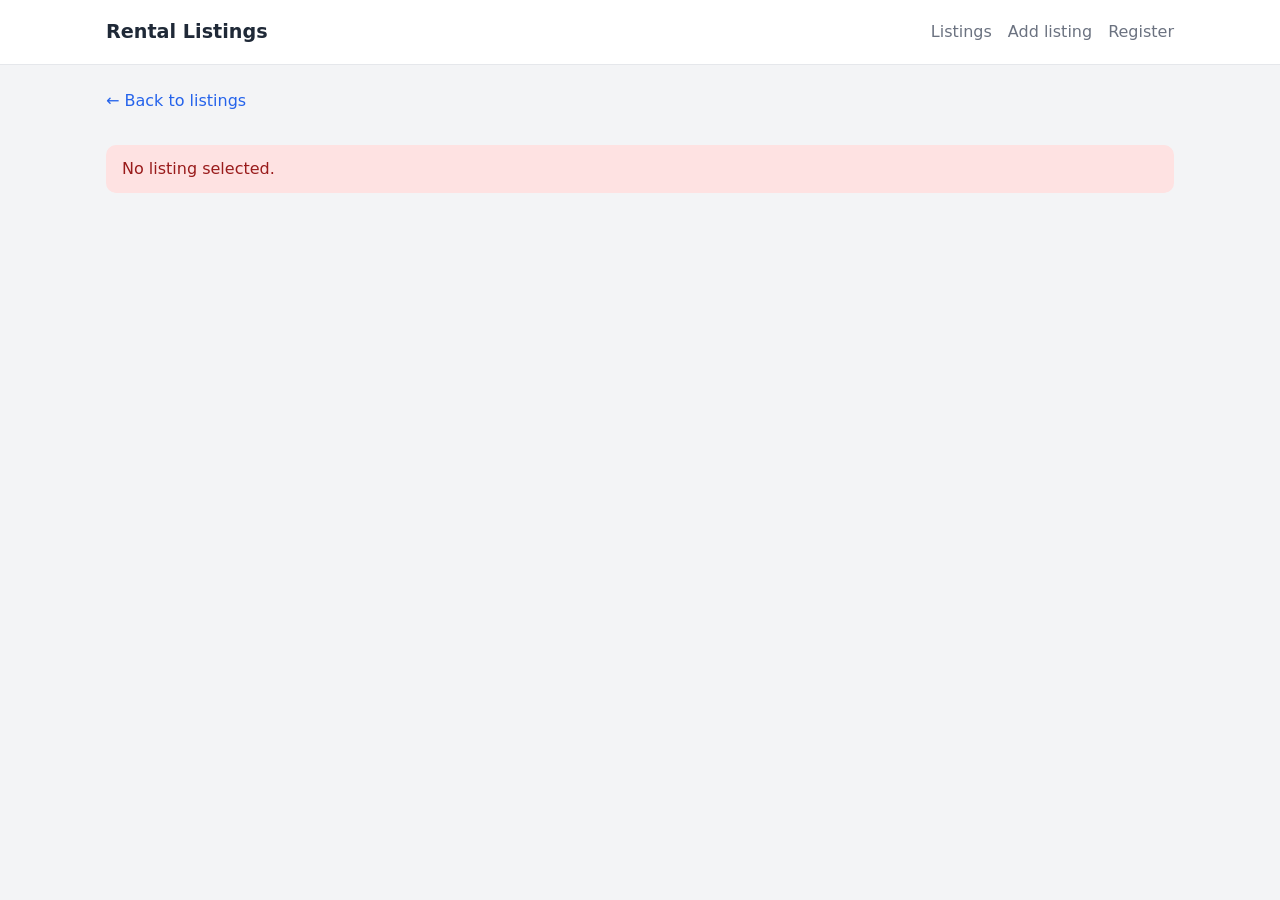
<file: src/main/resources/static/listing.html>
<!DOCTYPE html>
<html lang="en">
<head>
    <meta charset="UTF-8">
    <meta name="viewport" content="width=device-width, initial-scale=1">
    <title>Listing – Rental Listings</title>
    <link rel="stylesheet" href="css/style.css">
</head>
<body>
<header class="site-header">
    <div class="container header-inner">
        <a href="index.html" class="logo">Rental Listings</a>
        <nav>
            <a href="index.html">Listings</a>
            <a href="listing-form.html">Add listing</a>
            <a href="register.html">Register</a>
        </nav>
    </div>
</header>

<main class="container">
    <a href="index.html" class="back-link">← Back to listings</a>
    <p id="message" class="message" hidden></p>

    <article id="listing-details"></article>

    <div id="listing-actions" class="actions" hidden>
        <a id="edit-link" class="button secondary" href="#">Edit</a>
        <button id="delete-button" class="button danger" type="button">Delete</button>
    </div>
</main>

<script src="js/api.js"></script>
<script src="js/listing.js"></script>
</body>
</html>
</file>
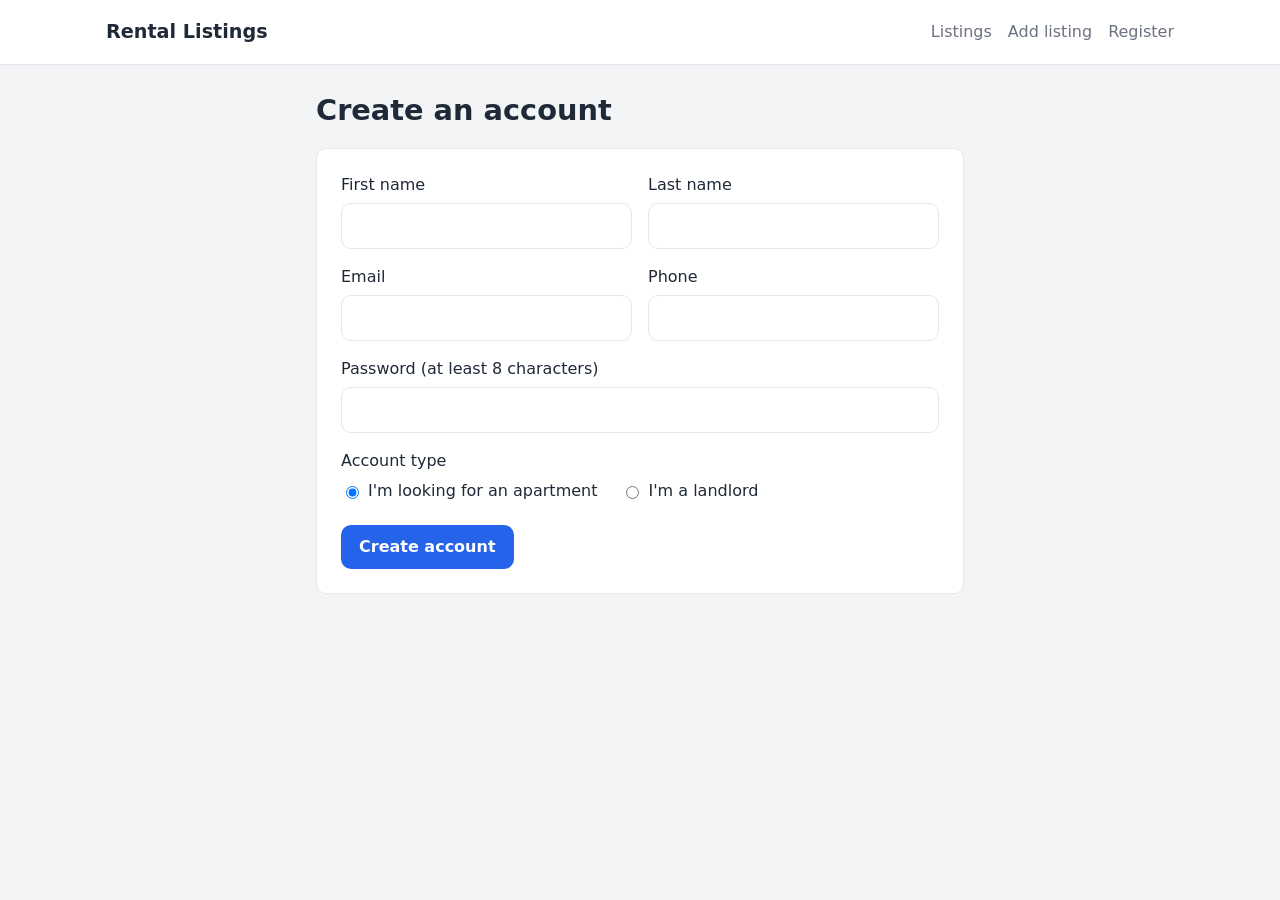
<file: src/main/resources/static/register.html>
<!DOCTYPE html>
<html lang="en">
<head>
    <meta charset="UTF-8">
    <meta name="viewport" content="width=device-width, initial-scale=1">
    <title>Register – Rental Listings</title>
    <link rel="stylesheet" href="css/style.css">
</head>
<body>
<header class="site-header">
    <div class="container header-inner">
        <a href="index.html" class="logo">Rental Listings</a>
        <nav>
            <a href="index.html">Listings</a>
            <a href="listing-form.html">Add listing</a>
            <a href="register.html">Register</a>
        </nav>
    </div>
</header>

<main class="container narrow">
    <h1>Create an account</h1>
    <p id="message" class="message" hidden></p>

    <form id="register-form" class="panel">
        <div class="form-row">
            <div class="form-field">
                <label for="firstName">First name</label>
                <input type="text" id="firstName" name="firstName" required>
            </div>
            <div class="form-field">
                <label for="lastName">Last name</label>
                <input type="text" id="lastName" name="lastName" required>
            </div>
        </div>

        <div class="form-row">
            <div class="form-field">
                <label for="email">Email</label>
                <input type="email" id="email" name="email" required>
            </div>
            <div class="form-field">
                <label for="phone">Phone</label>
                <input type="tel" id="phone" name="phone" required>
            </div>
        </div>

        <div class="form-field">
            <label for="password">Password (at least 8 characters)</label>
            <input type="password" id="password" name="password" minlength="8" required>
        </div>

        <div class="form-field">
            <label>Account type</label>
            <div class="radio-group">
                <label><input type="radio" name="role" value="USER" checked> I'm looking for an apartment</label>
                <label><input type="radio" name="role" value="LANDLORD"> I'm a landlord</label>
            </div>
        </div>

        <button type="submit" class="button">Create account</button>
    </form>
</main>

<script src="js/api.js"></script>
<script src="js/register.js"></script>
</body>
</html>
</file>
<file: src/main/resources/static/css/style.css>
/* Base */
:root {
    --color-primary: #2563eb;
    --color-primary-dark: #1d4ed8;
    --color-danger: #dc2626;
    --color-text: #1f2937;
    --color-muted: #6b7280;
    --color-border: #e5e7eb;
    --color-background: #f3f4f6;
    --color-surface: #ffffff;
    --radius: 10px;
}

* {
    box-sizing: border-box;
}

[hidden] {
    display: none !important;
}

body {
    margin: 0;
    font-family: system-ui, -apple-system, "Segoe UI", Roboto, sans-serif;
    color: var(--color-text);
    background: var(--color-background);
    line-height: 1.5;
}

a {
    color: var(--color-primary);
}

h1 {
    margin: 0 0 16px;
    font-size: 1.8rem;
}

h2 {
    margin-top: 0;
    font-size: 1.2rem;
}

.container {
    max-width: 1100px;
    margin: 0 auto;
    padding: 0 16px;
}

main.container {
    padding-top: 24px;
    padding-bottom: 48px;
}

.narrow {
    max-width: 680px;
}

/* Header */
.site-header {
    background: var(--color-surface);
    border-bottom: 1px solid var(--color-border);
}

.header-inner {
    display: flex;
    align-items: center;
    justify-content: space-between;
    flex-wrap: wrap;
    gap: 16px;
    min-height: 64px;
}

.logo {
    font-size: 1.2rem;
    font-weight: 700;
    color: var(--color-text);
    text-decoration: none;
}

.site-header nav {
    display: flex;
    flex-wrap: wrap;
    gap: 16px;
}

.site-header nav a {
    color: var(--color-muted);
    font-weight: 500;
    text-decoration: none;
}

.site-header nav a:hover {
    color: var(--color-primary);
}

/* Buttons */
.button {
    display: inline-block;
    padding: 10px 18px;
    border: none;
    border-radius: var(--radius);
    background: var(--color-primary);
    color: #fff;
    font: inherit;
    font-weight: 600;
    text-decoration: none;
    cursor: pointer;
}

.button:hover {
    background: var(--color-primary-dark);
}

.button.secondary {
    background: var(--color-surface);
    color: var(--color-text);
    border: 1px solid var(--color-border);
}

.button.secondary:hover {
    background: var(--color-background);
}

.button.danger {
    background: var(--color-danger);
}

.button.small {
    padding: 6px 12px;
    font-size: 0.875rem;
}

/* Forms */
input,
select,
textarea {
    width: 100%;
    padding: 10px 12px;
    border: 1px solid var(--color-border);
    border-radius: var(--radius);
    background: var(--color-surface);
    font: inherit;
}

input:focus,
select:focus,
textarea:focus {
    outline: 2px solid var(--color-primary);
    outline-offset: -1px;
}

label {
    display: block;
    margin-bottom: 6px;
    font-weight: 500;
}

.form-field {
    margin-bottom: 16px;
}

.form-row {
    display: grid;
    grid-template-columns: repeat(auto-fit, minmax(150px, 1fr));
    gap: 16px;
}

.checkbox-field {
    display: flex;
    align-items: center;
    gap: 8px;
}

.checkbox-field input,
.radio-group input {
    width: auto;
}

.checkbox-field label {
    margin: 0;
}

.radio-group {
    display: flex;
    gap: 24px;
}

.radio-group label {
    display: flex;
    align-items: center;
    gap: 6px;
    font-weight: 400;
}

/* Panels and messages */
.panel {
    margin-bottom: 24px;
    padding: 24px;
    border: 1px solid var(--color-border);
    border-radius: var(--radius);
    background: var(--color-surface);
}

.message {
    padding: 12px 16px;
    border-radius: var(--radius);
    white-space: pre-line;
}

.message.error {
    background: #fee2e2;
    color: #991b1b;
}

.message.success {
    background: #dcfce7;
    color: #166534;
}

.empty {
    color: var(--color-muted);
}

.no-photo {
    display: flex;
    align-items: center;
    justify-content: center;
    min-height: 180px;
    background: var(--color-border);
    color: var(--color-muted);
}

/* Listings page */
.filter-bar {
    display: flex;
    flex-wrap: wrap;
    gap: 8px;
    margin-bottom: 24px;
}

.filter-bar input {
    flex: 1;
    min-width: 200px;
}

.listing-grid {
    display: grid;
    grid-template-columns: repeat(auto-fill, minmax(260px, 1fr));
    gap: 20px;
}

.card {
    display: block;
    overflow: hidden;
    border: 1px solid var(--color-border);
    border-radius: var(--radius);
    background: var(--color-surface);
    color: inherit;
    text-decoration: none;
    transition: box-shadow 0.2s, transform 0.2s;
}

.card:hover {
    box-shadow: 0 8px 24px rgba(0, 0, 0, 0.08);
    transform: translateY(-2px);
}

.card img,
.card .no-photo {
    display: block;
    width: 100%;
    height: 180px;
    object-fit: cover;
}

.card-body {
    padding: 14px 16px;
}

.card-body h3 {
    margin: 4px 0;
    font-size: 1rem;
}

.price {
    margin: 0;
    font-weight: 700;
    color: var(--color-primary);
}

.price.large {
    margin-bottom: 16px;
    font-size: 1.4rem;
}

.details {
    margin: 0;
    color: var(--color-muted);
    font-size: 0.9rem;
}

/* Listing details page */
.back-link {
    display: inline-block;
    margin-bottom: 16px;
    text-decoration: none;
}

.gallery {
    display: grid;
    grid-template-columns: repeat(auto-fill, minmax(220px, 1fr));
    gap: 12px;
    margin-bottom: 24px;
}

.gallery img {
    width: 100%;
    height: 180px;
    object-fit: cover;
    border-radius: var(--radius);
}

.details-layout {
    display: grid;
    grid-template-columns: 2fr 1fr;
    gap: 24px;
}

.facts {
    display: flex;
    flex-wrap: wrap;
    gap: 24px;
    margin: 0 0 16px;
    padding: 0;
    list-style: none;
}

.facts span {
    display: block;
    color: var(--color-muted);
    font-size: 0.85rem;
}

.description {
    margin: 0;
    white-space: pre-line;
}

.actions {
    display: flex;
    gap: 8px;
}

/* Photo manager */
.photo-list {
    display: grid;
    grid-template-columns: repeat(auto-fill, minmax(160px, 1fr));
    gap: 12px;
    margin-bottom: 16px;
}

.photo-item {
    position: relative;
}

.photo-item img {
    display: block;
    width: 100%;
    height: 120px;
    object-fit: cover;
    border-radius: var(--radius);
}

.photo-item .button {
    position: absolute;
    top: 6px;
    right: 6px;
}

.photo-form {
    display: flex;
    gap: 8px;
}

/* Small screens */
@media (max-width: 720px) {
    .details-layout {
        grid-template-columns: 1fr;
    }

    .photo-form {
        flex-direction: column;
    }
}
</file>
